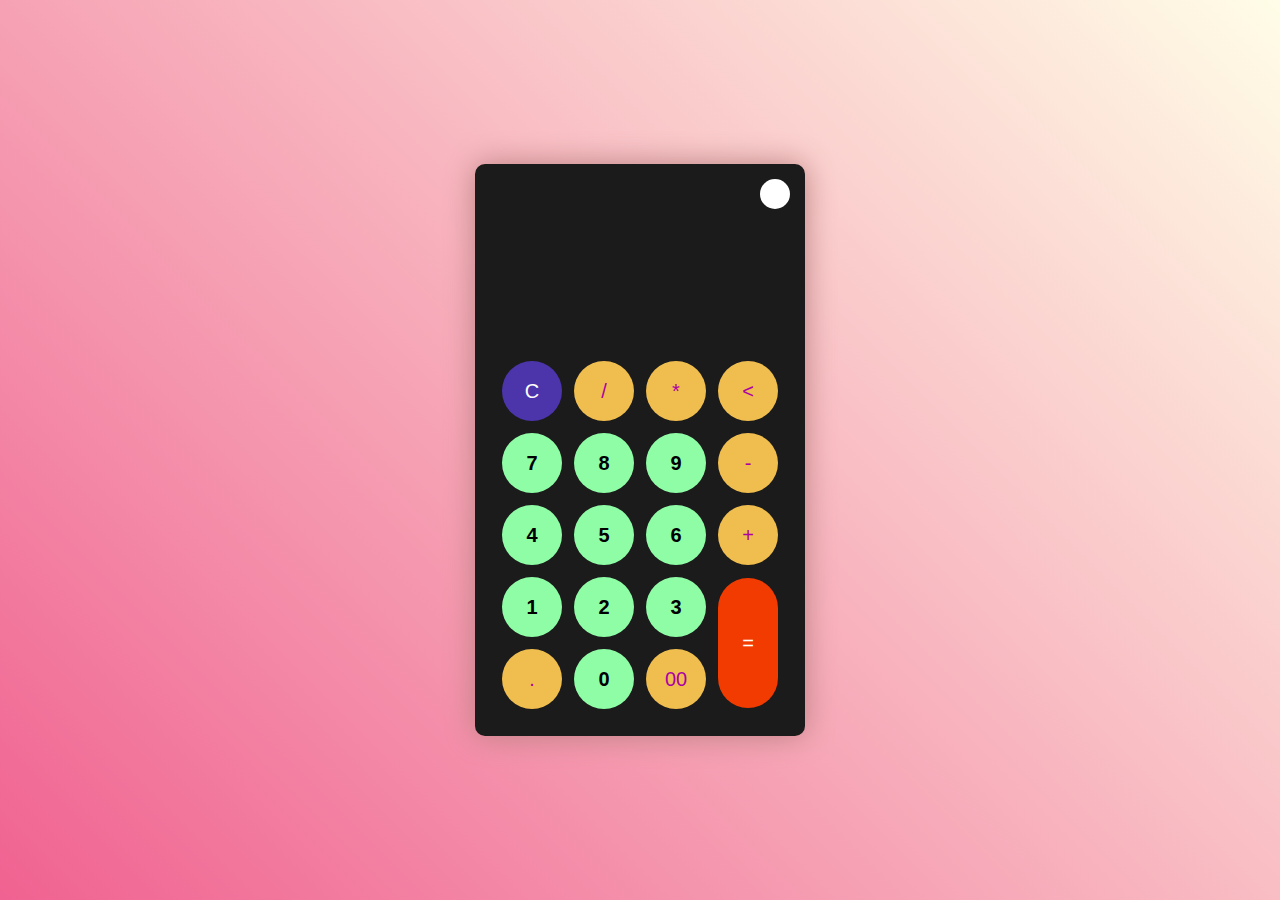
<file: Proyecto 1/index.html>
<!DOCTYPE html>
<html lang="en">
<head>
    <meta charset="UTF-8">
    <meta http-equiv="X-UA-Compatible" content="IE=edge">
    <meta name="viewport" content="width=device-width, initial-scale=1.0">
    <link rel="stylesheet" href="./css/style.css">
    <link rel="shortcut icon" href="./calculator.png" type="image/x-icon">
    <title>Calculator</title>
</head>
<body>
    <div class="container">
        <div class="calculator dark">
            <div class="theme-toggler active">
                <i class="toggler-icon"></i>
            </div>
            <div class="display-screen">
                <div id="display"></div>
            </div>
            <div class="buttons">
                <table>
                    <tr>
                        <td><button class="btn-operator" id="clear">C</button></td>
                        <td><button class="btn-operator" id="/">/</button></td>
                        <td><button class="btn-operator" id="*">*</button></td>
                        <td><button class="btn-operator" id="backspace"><</button></td>
                    </tr>
                    <tr>
                        <td><button class="btn-number" id="7">7</button></td>
                        <td><button class="btn-number" id="8">8</button></td>
                        <td><button class="btn-number" id="9">9</button></td>
                        <td><button class="btn-operator" id="-">-</button></td>
                    </tr>
                    <tr>
                        <td><button class="btn-number" id="4">4</button></td>
                        <td><button class="btn-number" id="5">5</button></td>
                        <td><button class="btn-number" id="6">6</button></td>
                        <td><button class="btn-operator" id="+">+</button></td>
                    </tr>
                    <tr>
                        <td><button class="btn-number" id="1">1</button></td>
                        <td><button class="btn-number" id="2">2</button></td>
                        <td><button class="btn-number" id="3">3</button></td>
                        <td rowspan="2"><button class="btn-equal" id="equal">=</button></td>
                    </tr>
                    <tr>
                        <td><button class="btn-operator" id=".">.</button></td>
                        <td><button class="btn-number" id="0">0</button></td>
                        <td><button class="btn-operator" id="00">00</button></td>
                    </tr>
                </table>
            </div>
        </div>
    </div>
    <script src="./script.js"></script>
</body>
</html>
</file>
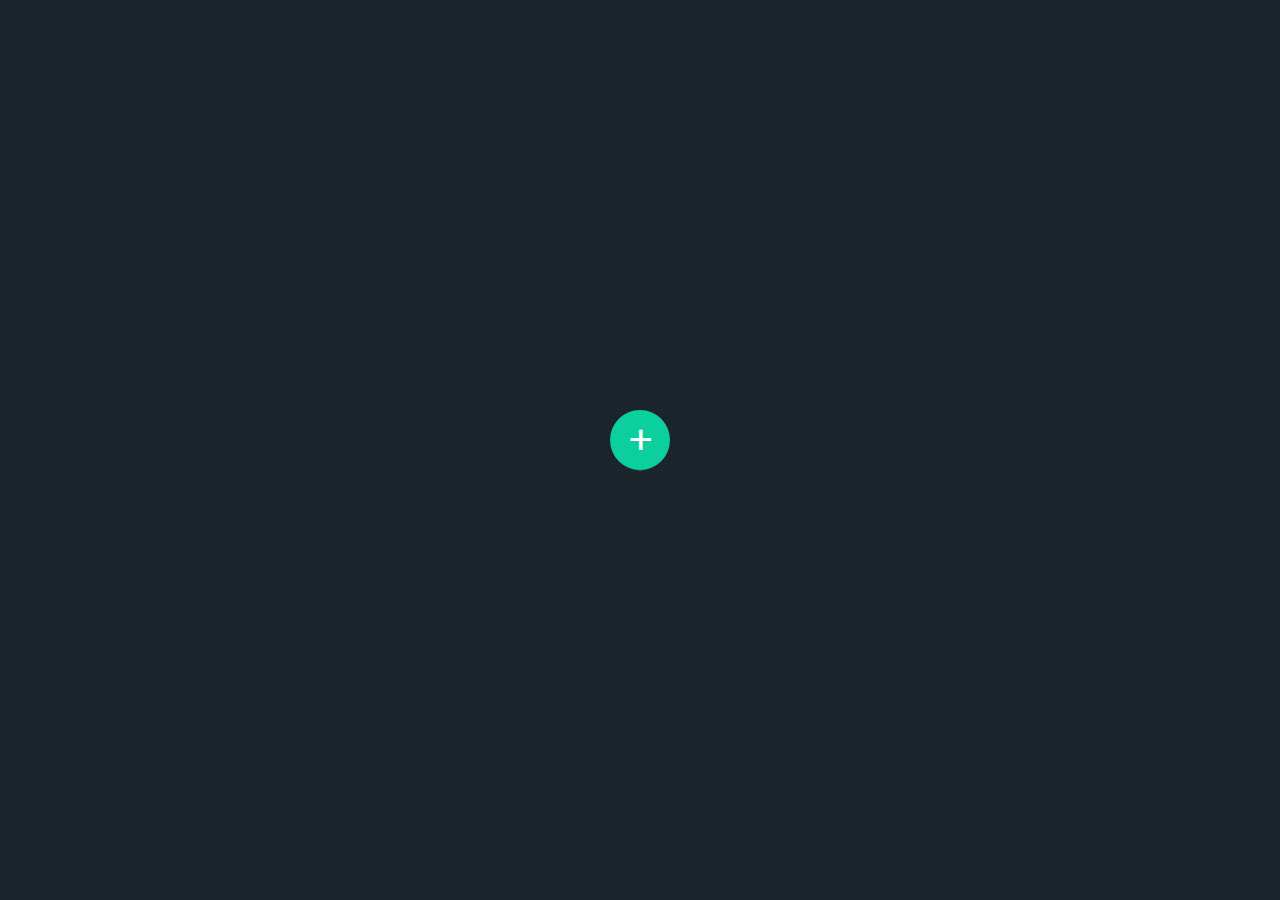
<file: Proyecto 3/index.html>
<!DOCTYPE html>
<html lang="es">
<head>
    <meta charset="UTF-8">
    <meta http-equiv="X-UA-Compatible" content="IE=edge">
    <meta name="viewport" content="width=device-width, initial-scale=1.0">
    <title>Toggle</title>
    <link rel="stylesheet" href="./css/style.css">
    <link rel="shortcut icon" href="./toggle-button.png" type="image/x-icon">
</head>
<body>
    <div class="container">
        <div class="content">
            <h2>Kingtero17</h2>
            <p>Nació el 1 de Julio del año 2002 en la ciudad de Caracas.
                Interesado en la programación, los videojuegos, entre otros; Al igual que le gusta
                investigar, leer, saber e informarse sobre muchos temas como economía, psicología, entre otros.
                Realmente le gusta todo que le ayude a crear algo o innovar de una forma sencilla (pensar fuera de la caja).
                Su sueño es vivir de crear proyectos interesantes para él.
            </p>
        </div>
        <div class="toggleBtn"></div>
    </div>
    <script src="./script.js"></script>
</body>
</html>
</file>
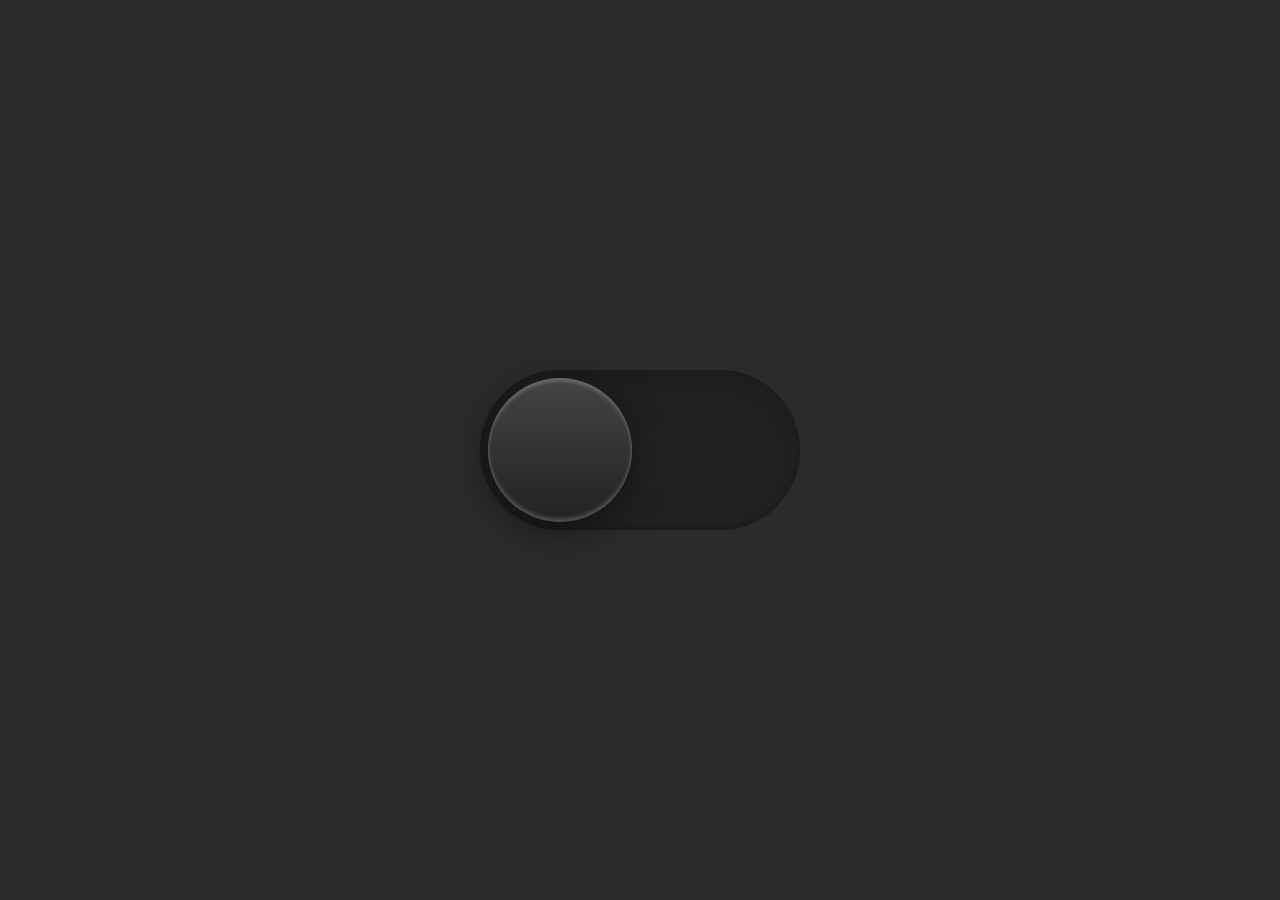
<file: Proyecto 4/index.html>
<!DOCTYPE html>
<html lang="en">
<head>
    <meta charset="UTF-8">
    <meta http-equiv="X-UA-Compatible" content="IE=edge">
    <meta name="viewport" content="width=device-width, initial-scale=1.0">
    <title>Dark Theme</title>
    <link rel="stylesheet" href="./css/style.css">
    <link rel="shortcut icon" href="./brightness-and-contrast.png" type="image/x-icon">
</head>
<body>
    <div id="toggle">
        <i class="indicator"></i>
    </div>
    <script src="./script.js"></script>
</body>
</html>
</file>
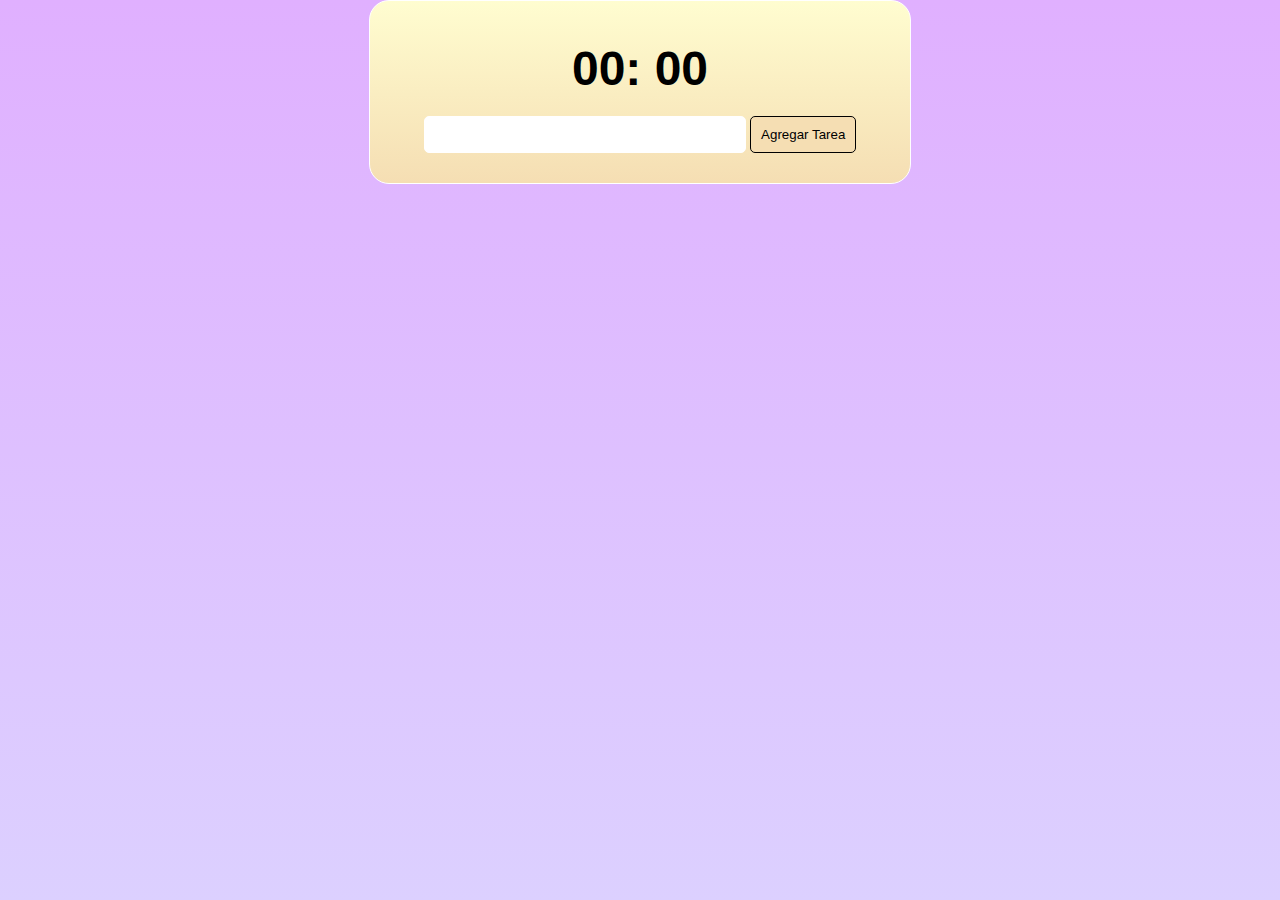
<file: Proyecto 6/index.html>
<!DOCTYPE html>
<html lang="en">
<head>
    <meta charset="UTF-8">
    <meta http-equiv="X-UA-Compatible" content="IE=edge">
    <meta name="viewport" content="width=device-width, initial-scale=1.0">
    <title>Pomodoro</title>
    <link rel="stylesheet" href="./css/style.css">
    <link rel="shortcut icon" href="./cronometro.png" type="image/x-icon">
</head>
<body>
    <div id="app">
        <div id="time">
            <div id="value"></div>
            <div id="taskName"></div>
        </div>

        <div class="tasks-container">
            <div class="form">
                <form action="" id="form">
                    <input type="text" id="itTask">
                    <input type="submit" id="bAdd" value="Agregar Tarea">
                </form>
            </div>
            <div id="tasks">
                
            </div>
        </div>

    </div>
    <script src="./script.js"></script>
</body>
</html>
</file>
<file: Proyecto 1/css/style.css>
*{
    padding: 0;
    margin: 0;
    box-sizing: border-box;
    font-family: sans-serif;
}

body{
    background: linear-gradient(45deg, #f06291, #fffde7);
}

.container{
    height: 100vh;
    width: 100vw;
    display: flex;
    align-items: center;
    justify-content: center;
    flex-wrap: wrap;
}

.calculator{
    position: relative;
    height: auto;
    width: auto;
    padding: 20px;
    border-radius: 10px;
    box-shadow: 0 0 30px rgb(187, 130, 130);
    background-color: #fff;
}

.calculator > .display-screen > #display{
    color: #0a1e23;
    margin: 0 10px;
    height: 150px;
    width: auto;
    display: flex;
    align-items: flex-end;
    justify-content: flex-end;
    font-size: 30px;
    margin-bottom: 20px;
    font-weight: bold;
}

#clear{
    background-color: #ffd5d8;
    color: #fc4552;
}

#equal{
    height: 130px;

}

.btn-number{
    background-color: #c3eaff;
    color: #000000;
}

.btn-operator{
    background-color: #ffd0fb;
    color: #f967f3;
}

.btn-equal{
    background-color: #adf9e7;
    color: #000000;
}

.theme-toggler{
    position: absolute;
    top: 30px;
    right: 30px;
    color:  #fff;
    cursor: pointer;
    z-index: 1;
}

.theme-toggler::before{
    content: '';
    position: absolute;
    height: 30px;
    width: 30px;
    top: 50%;
    transform: translate(-50%, -50%);
    border-radius: 50%;
    background-color: #333;
    z-index: -1;
}

.theme-toggler, .active{
    color: #333;
}

.theme-toggler, .active::before{
    background-color: #fff;
}

button{
    height: 60px;
    width: 60px;
    border: 0;
    border-radius: 30px;
    margin: 5px;
    font-size: 20px;
    cursor: pointer;
    transition: all 0.2s ease;
}

button:hover{
    transform: scale(1.1);
}

/* Apartir de aquí comienza el estilo de modo oscuro*/

.dark{
    background-color: #1b1b1b;
}

.dark > .display-screen > #display{
    color: #f8fafb;
}

.dark #clear{
    background-color: #4c35aa;
    color: white;
}

.dark .btn-number{
    background-color: #8efda6;
    color: black;
    font-weight: 600;
}

.dark .btn-operator{
    background-color: #f0bd4f;
    color: #aa00a4;
}

.dark .btn-equal{
    background-color: #F23B00;
    color: #ffffff;
}
</file>
<file: Proyecto 3/css/style.css>
@import "https://fonts.googleapis.com/css2?family=Poppins:wght@200;300;400;500;600;700;800;900&display=swap";

*{
    margin: 0;
    padding: 0;
    box-sizing: border-box;
    font-family: 'Poppins', sans-serif;
}

body{
    display: flex;
    justify-content: center;
    align-items: center;
    min-height: 100vh;
    background: #1a242a;
}

.container{
    position: relative;
    width: 0px;
    height: 0px;
    background: #37444b;
    display: flex;
    align-items: center;
    justify-content: center;
    border-radius: 25px;
    transition: 0.5s;
}

.container::before{
    content: '';
    position: absolute;
    bottom: -15px;
    width: 40px;
    height: 40px;
    background: #37444b;
    border-radius: 5px;
    transform: rotate(45deg);
    transition: 0.5s;
}

.container > .content{
    min-width: 400px;
    padding: 40px;
    color: #fff;
    opacity: 0;
    transition: 0.5s;
    transform: scale(0);
}

.container > .toggleBtn{
    position: absolute;
    bottom: -20px;
    min-width: 60px;
    height: 60px;
    background: #0bcf9c;
    border-radius: 50%;
    cursor: pointer;
    display: flex;
    justify-content: center;
    align-items: center;
    transition: 0.5s;
}

.container > .toggleBtn::before{
    content: '+';
    font-size: 2.5em;
    color: #fff;
}

.container.active .content{
    opacity: 1;
    transition-delay: 0.5s;
    transform: scale(1);
}

.container.active .toggleBtn{
    bottom: -90px;
    transform: rotate(135deg);
    background: #ff5a57;
}

.container.active{
    width: 400px;
    height: 400px;
    transition-delay: 0.5s;
}

.container.active::before{
    opacity: 1;
    transition-delay: 0.5s;

}
</file>
<file: Proyecto 4/css/style.css>
*{
    margin: 0;
    padding: 0;
    box-sizing: border-box;
}

body{
    background: #2b2b2b;
    display: flex;
    justify-content: center;
    align-items: center;
    flex-direction: column;
    min-height: 100vh;
    transition: 0.5s;
}

body.active{
    background: #f8f8ff;
}

#toggle{
    position: relative;
    display: block;
    width: 320px;
    height: 160px;
    border-radius: 160px;
    background: #222;
    transition: 0.5s;
    box-shadow: inset 0 8px 60px rgba(0, 0, 0, 0.1), inset 0 8px 8px rgba(0, 0, 0, 0.1),
    inset 0 -4px 4px rgba(0, 0, 0, 0.1);
}

#toggle > .indicator{
    position: absolute;
    top: 0;
    left: 0;
    width: 160px;
    height: 160px;
    border-radius: 50%;
    background: linear-gradient(to bottom, #444, #222);
    cursor: pointer;
    transform: scale(0.9);
    transition: 0.5s;
    box-shadow: 0 8px 40px rgba(0, 0, 0, 0.5), inset 0 4px 4px rgba(255, 255, 255, 0.2), 
    inset 0 -4px 4px rgba(255, 255, 255, 0.2);
}

#toggle.active{
    background: #f8f8ff;
    box-shadow: inset 0 2px 60px rgba(0, 0, 0, 0.1), inset 0 2px 8px rgba(0, 0, 0, 0.1),
    inset 0 -4px 8px rgba(0, 0, 0, 0.05);
}

#toggle.active > .indicator{
    left: 160px;
    transition: 0.5s;
    background: linear-gradient(to bottom, #e5e4e2, #fff);
    box-shadow: 0 8px 20px  rgba(0, 0, 0, 0.1), inset 0 4px 4px rgba(255, 255, 255, 1),
    inset 0 -4px 4px rgba(255, 255, 255, 1);
}
</file>
<file: Proyecto 6/css/style.css>
*{
    margin: 0;
    padding: 0;
    font-family: Arial, Helvetica, sans-serif;
}

body{
    background: linear-gradient(#e0b0ff,#dcd0ff);
    width: 100vw;
    height: 100vh;
}

#app{
    background: linear-gradient(to bottom,#fffdd0, #f5deb3);
    width: 500px;
    margin: 0 auto;
    border: solid 1px #fff;
    padding: 20px;
    border-radius: 20px;
}

#time{
    text-align: center;
    padding: 20px 0;
}

#time #value{
    font-size: 48px;
    font-weight: bolder;
}

.form{
    display: flex;
    justify-content: center;
}

input[type="text"]{
    padding: 10px;
    border: solid 1px #fff;
    width: 300px;
    border-radius: 5px;
}

button, input[type="submit"]{
    border: none;
    background-color: #f5deb3;
    color: black;
    border:solid 1px black;
    padding: 10px;
    border-radius: 5px;
    font-weight: 500;
}

#tasks{
    display: flex;
    flex-direction: column;
    gap: 10px;
    margin-top: 10px;
}

.task{
    display: flex;
    gap: 10px;
    align-items: center;
}

.task .completed{
    display: flex;
    align-items: center;
    gap: 10px;
}

.done{
    display: inline-block;
    padding: 5px;
    background-color: #d8e4bc;
    border: solid 1px black;
    border-radius: 5px;
    font-weight: 500;
}
</file>
